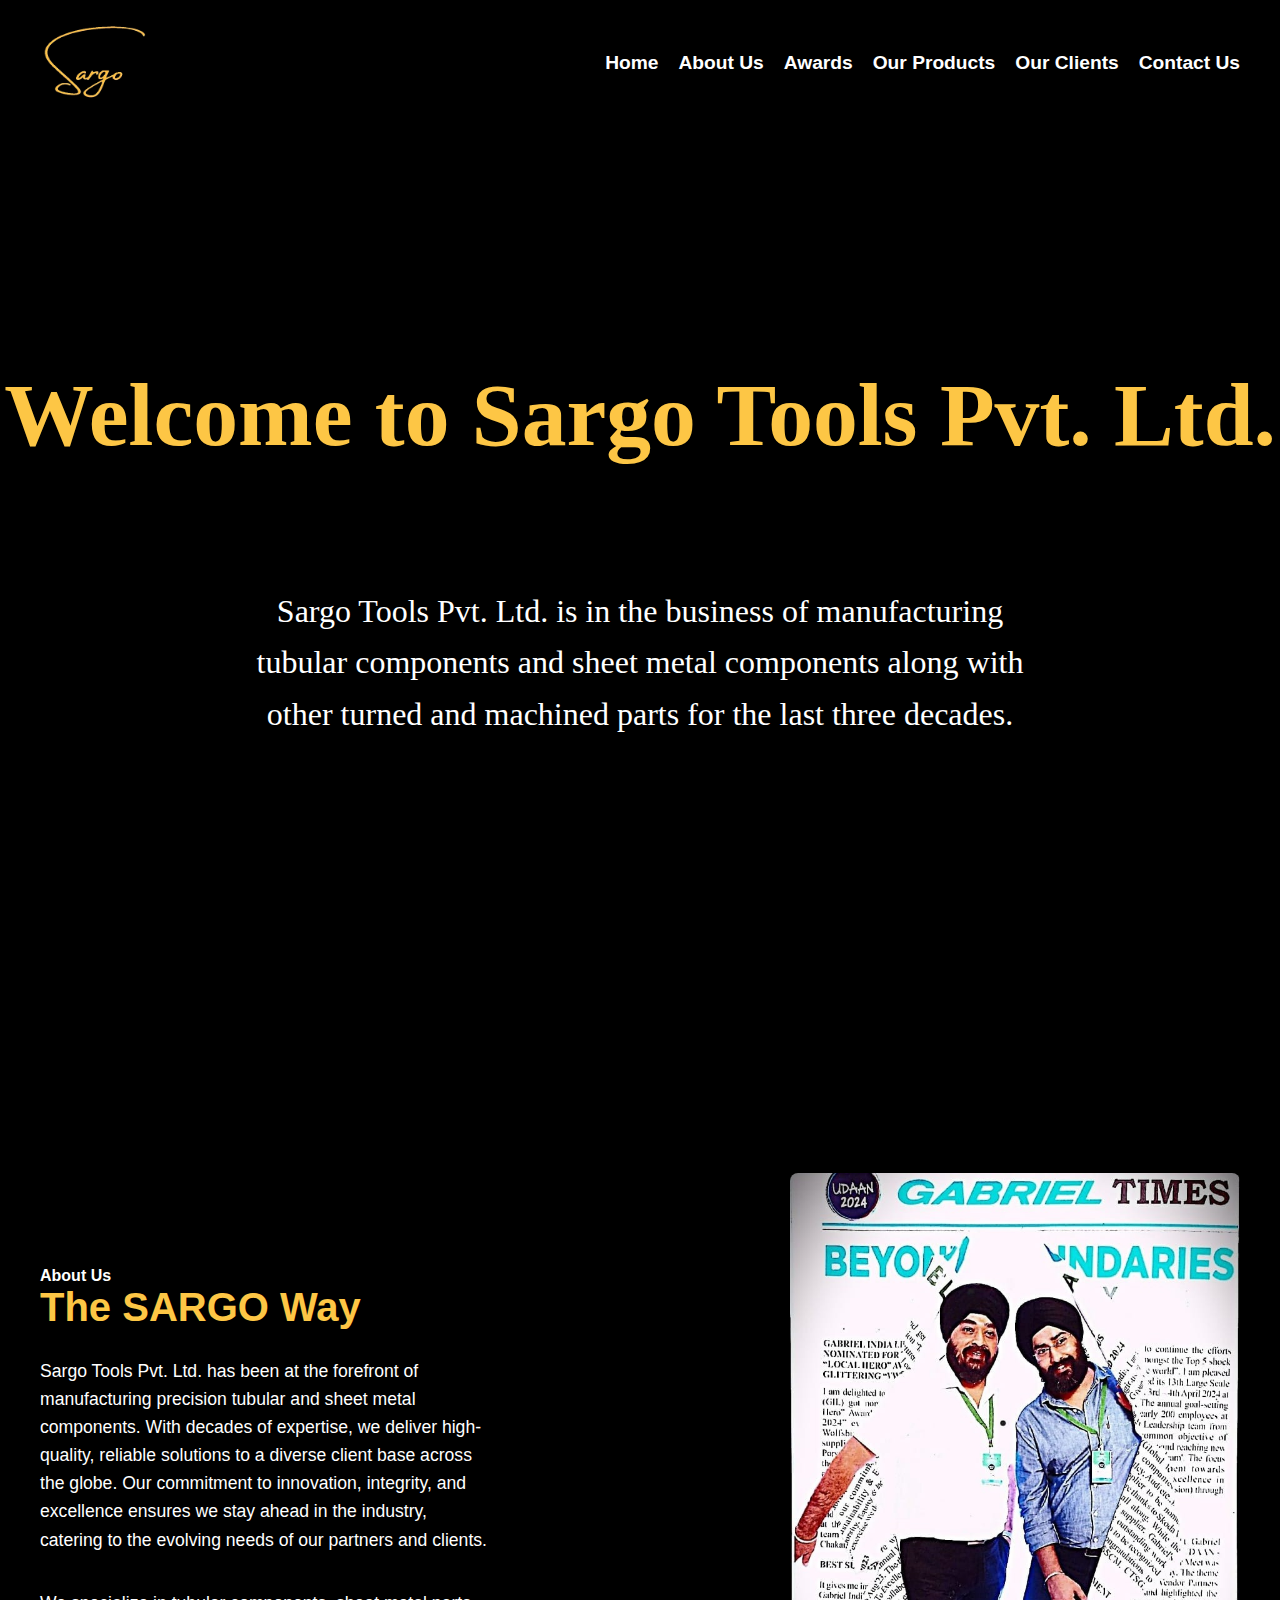
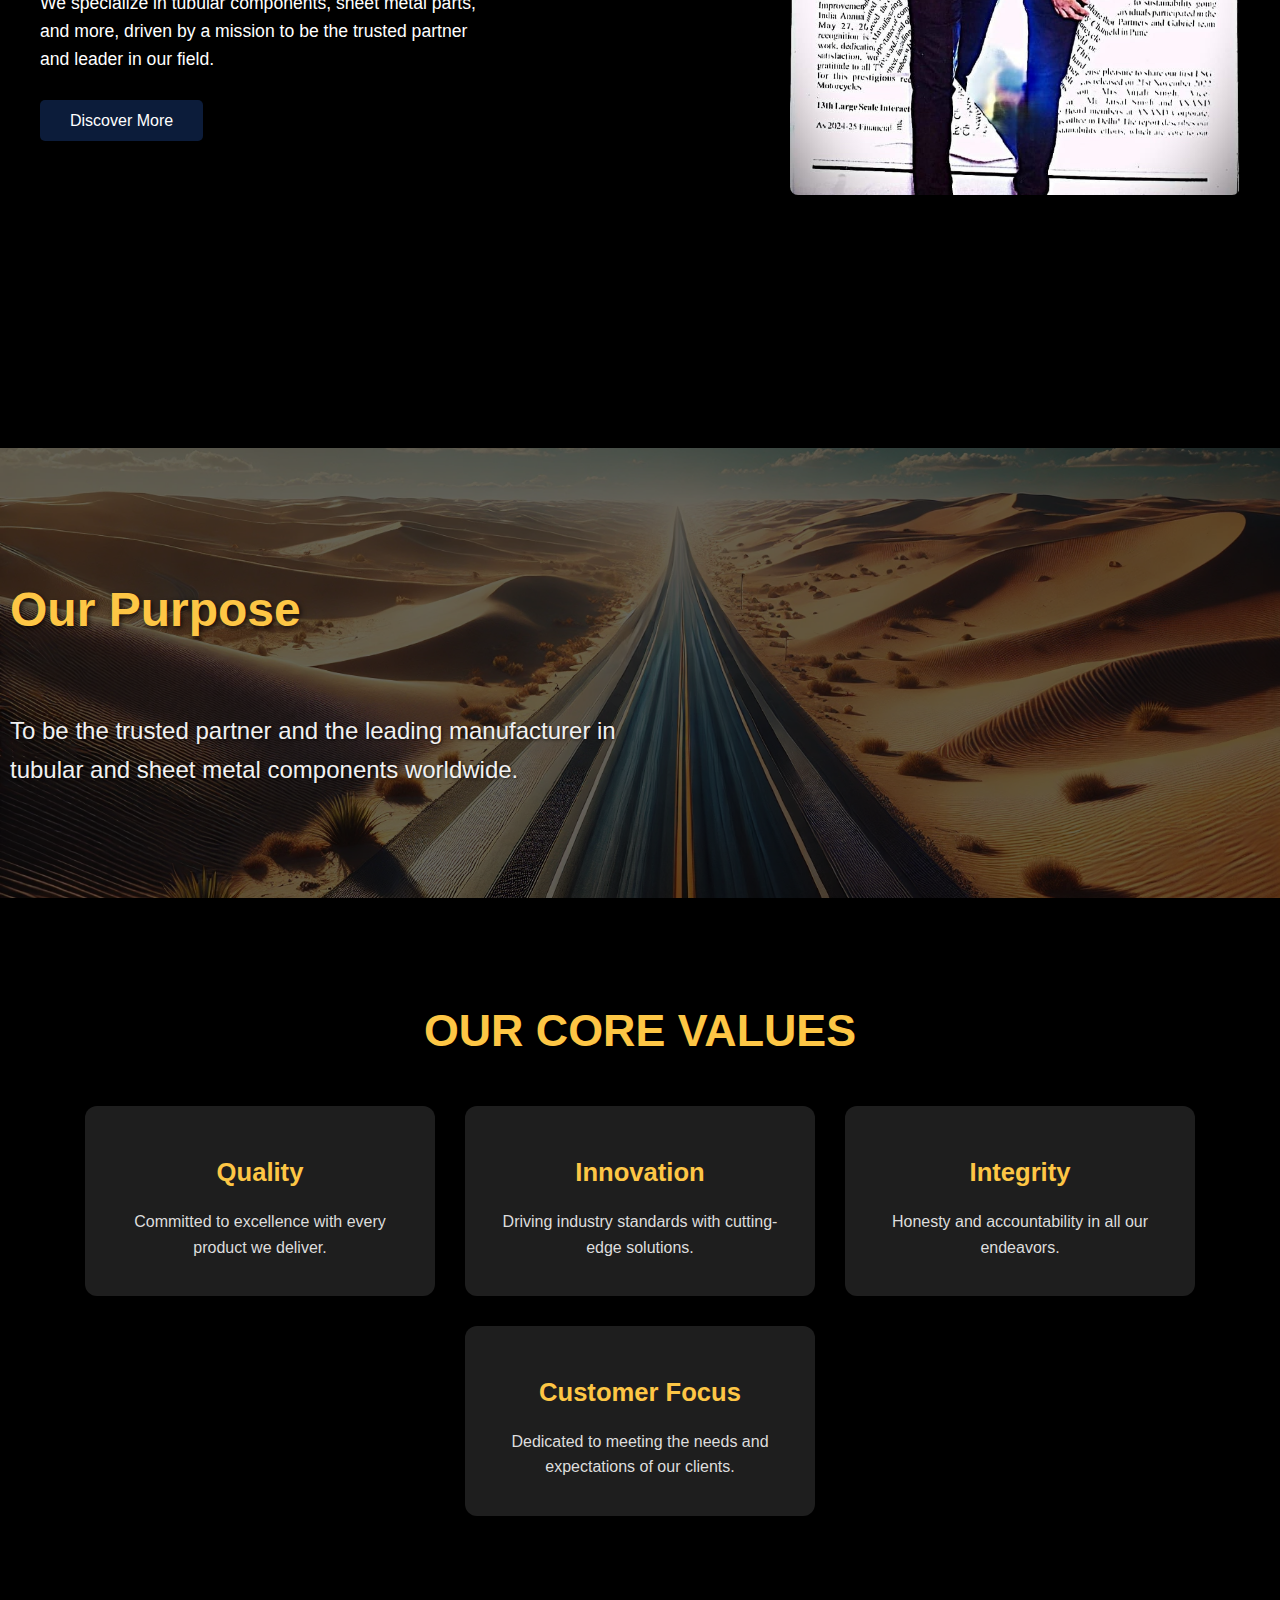
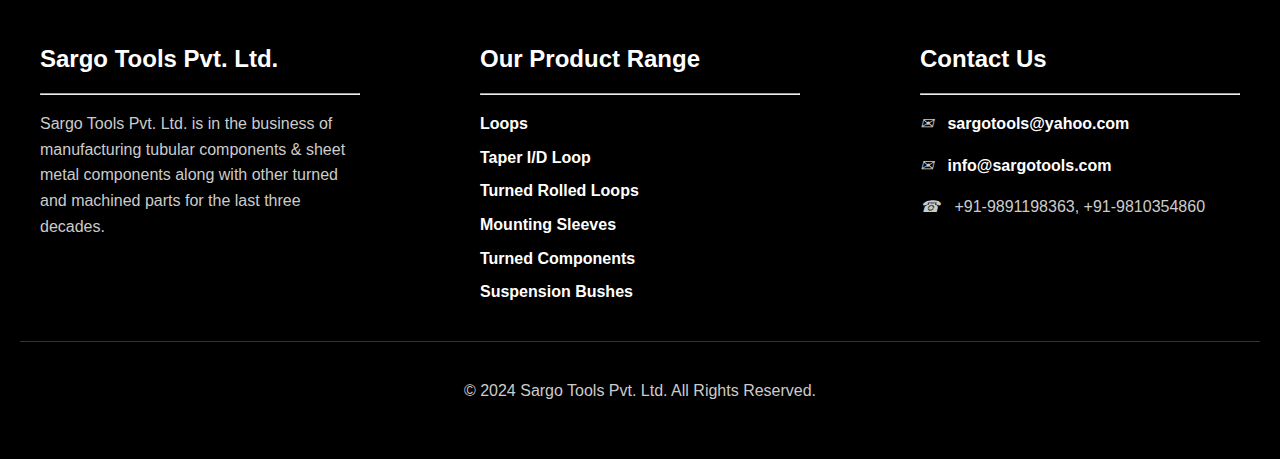
<file: index.html>
<!DOCTYPE html>
<html lang="en">
<head>
    <meta charset="UTF-8">
    <meta name="viewport" content="width=device-width, initial-scale=1.0">
    <title>Welcome to Sargo Tools Pvt. Ltd.</title>
    <link rel="stylesheet" href="index.css">
    <!-- <link href="https://fonts.googleapis.com/css2?family=Pacifico&display=swap" rel="stylesheet"> -->
</head>
<body>
    <header>
        <div class="logo-container">
            <a href="index.html">
                <img src="logo.png" alt="Sargo Tools Logo" class="logo">
            </a>
        </div>
        <div class="hamburger" id="hamburger">
            <div class="bar"></div>
            <div class="bar"></div>
            <div class="bar"></div>
        </div>
        <nav>
            <ul class="nav-list" id="nav-list">
                <li><a href="index.html">Home</a></li>
                <li><a href="about.html">About Us</a></li>
                <li><a href="awards.html">Awards</a></li>
                <li><a href="products.html">Our Products</a></li>
                <li><a href="clients.html">Our Clients</a></li>
                <li><a href="contact.html">Contact Us</a></li>
            </ul>
        </nav>
    </header>
    
    <main>
        <!-- Hero Section -->
        <section class="hero-section">
            <div class="hero-text">
                <h1 class="animated-text">Welcome to Sargo Tools Pvt. Ltd.</h1>
                <p class="animated-paragraph">
                    Sargo Tools Pvt. Ltd. is in the business of manufacturing <br> tubular components
                    and sheet metal components along with <br> other turned and machined parts for
                      the last three decades.
                </p>
            </div>
        </section>
      
        <!-- About Us Section -->
        <section class="about-us-section">
            <div class="about-container">
                <div class="about-content">
                    <h4>About Us</h4>
                    <h1>The SARGO Way</h1>
                    <p>Sargo Tools Pvt. Ltd. has been at the forefront of manufacturing precision tubular and sheet metal components. With decades of expertise, we deliver high-quality, reliable solutions to a diverse client base across the globe. Our commitment to innovation, integrity, and excellence ensures we stay ahead in the industry, catering to the evolving needs of our partners and clients.</p>
                    <p>We specialize in tubular components, sheet metal parts, and more, driven by a mission to be the trusted partner and leader in our field.</p>
                    <a href="about.html" class="btn-secondary">Discover More</a>
                </div>
                <div class="about-image">
                    <img src="index_about.jpg" alt="About Us Image">
                </div>
            </div>
        </section>

        <!-- Purpose Section -->
        <section class="purpose-section">
            <div class="overlay">
                <h2>Our Purpose</h2>
                <p>To be the trusted partner and the leading manufacturer in <br> tubular and sheet metal components worldwide.</p>
            </div>
        </section>
        
        <!-- Core Values Section -->
        <section class="values-section">
            <h2>Our Core Values</h2>
            <div class="values-grid">
                <div class="value-card">
                    <h3>Quality</h3>
                    <p>Committed to excellence with every product we deliver.</p>
                </div>
                <div class="value-card">
                    <h3>Innovation</h3>
                    <p>Driving industry standards with cutting-edge solutions.</p>
                </div>
                <div class="value-card">
                    <h3>Integrity</h3>
                    <p>Honesty and accountability in all our endeavors.</p>
                </div>
                <div class="value-card">
                    <h3>Customer Focus</h3>
                    <p>Dedicated to meeting the needs and expectations of our clients.</p>
                </div>
            </div>
        </section>
    </main>
    <footer>
        <div class="footer-container">
            <div class="footer-section">
                <h3>Sargo Tools Pvt. Ltd.</h3>
                <hr class="footer-underline">
                <p>Sargo Tools Pvt. Ltd. is in the business of manufacturing tubular components & sheet metal components along with other turned and machined parts for the last three decades.</p>
            </div>
            <div class="footer-section">
                <h3>Our Product Range</h3>
                <hr class="footer-underline">
                <ul>
                    <li><a href="products.html#loops">Loops</a></li>
                    <li><a href="products.html#taper-id-loop">Taper I/D Loop</a></li>
                    <li><a href="products.html#turned-rolled-loops">Turned Rolled Loops</a></li>
                    <li><a href="products.html#mounting-sleeves">Mounting Sleeves</a></li>
                    <li><a href="products.html#turned-components">Turned Components</a></li>
                    <li><a href="products.html#suspension-bushes">Suspension Bushes</a></li>
                </ul>
            </div>
            <div class="footer-section">
                <h3>Contact Us</h3>
                <hr class="footer-underline">
                <!-- <p>
                    <i class="icon-address"></i>
                    <a href="contact.html#unit1-map">Sargo Tools Pvt. Ltd. - Unit 1</a><br>
                    12/2, Mathura Road, Faridabad, Haryana - 121003
                </p>
                <p>
                    <i class="icon-address"></i>
                    <a href="contact.html#unit2-map">Sargo Tools Pvt. Ltd. - Unit 2</a><br>
                    Vill. JATOLA, TATARPUR Ind. Area, Palwal, Haryana - 121102
                </p>
                <p>
                    <i class="icon-address"></i>
                    <a href="contact.html#unit3-map">Sargo Tools Pvt. Ltd. - Unit 3</a><br>
                    Plot no. 884, IMT Main Rd, Sector 69, Faridabad, Haryana - 121004
                </p> -->
                <p>
                    <i class="icon-email"></i>
                    <a href="mailto:sargotools@yahoo.com">sargotools@yahoo.com</a>
                </p>
                <p>
                    <i class="icon-email"></i>
                    <a href="mailto:info@sargotools.com">info@sargotools.com</a>
                </p>
                <p>
                    <i class="icon-phone"></i>
                    +91-9891198363, +91-9810354860
                </p>
            </div>
        </div>
        <div class="footer-bottom">
            <p>&copy; 2024 Sargo Tools Pvt. Ltd. All Rights Reserved.</p>
        </div>
    </footer>
    <script src="index.js"></script>
</body>
</html>
</file>
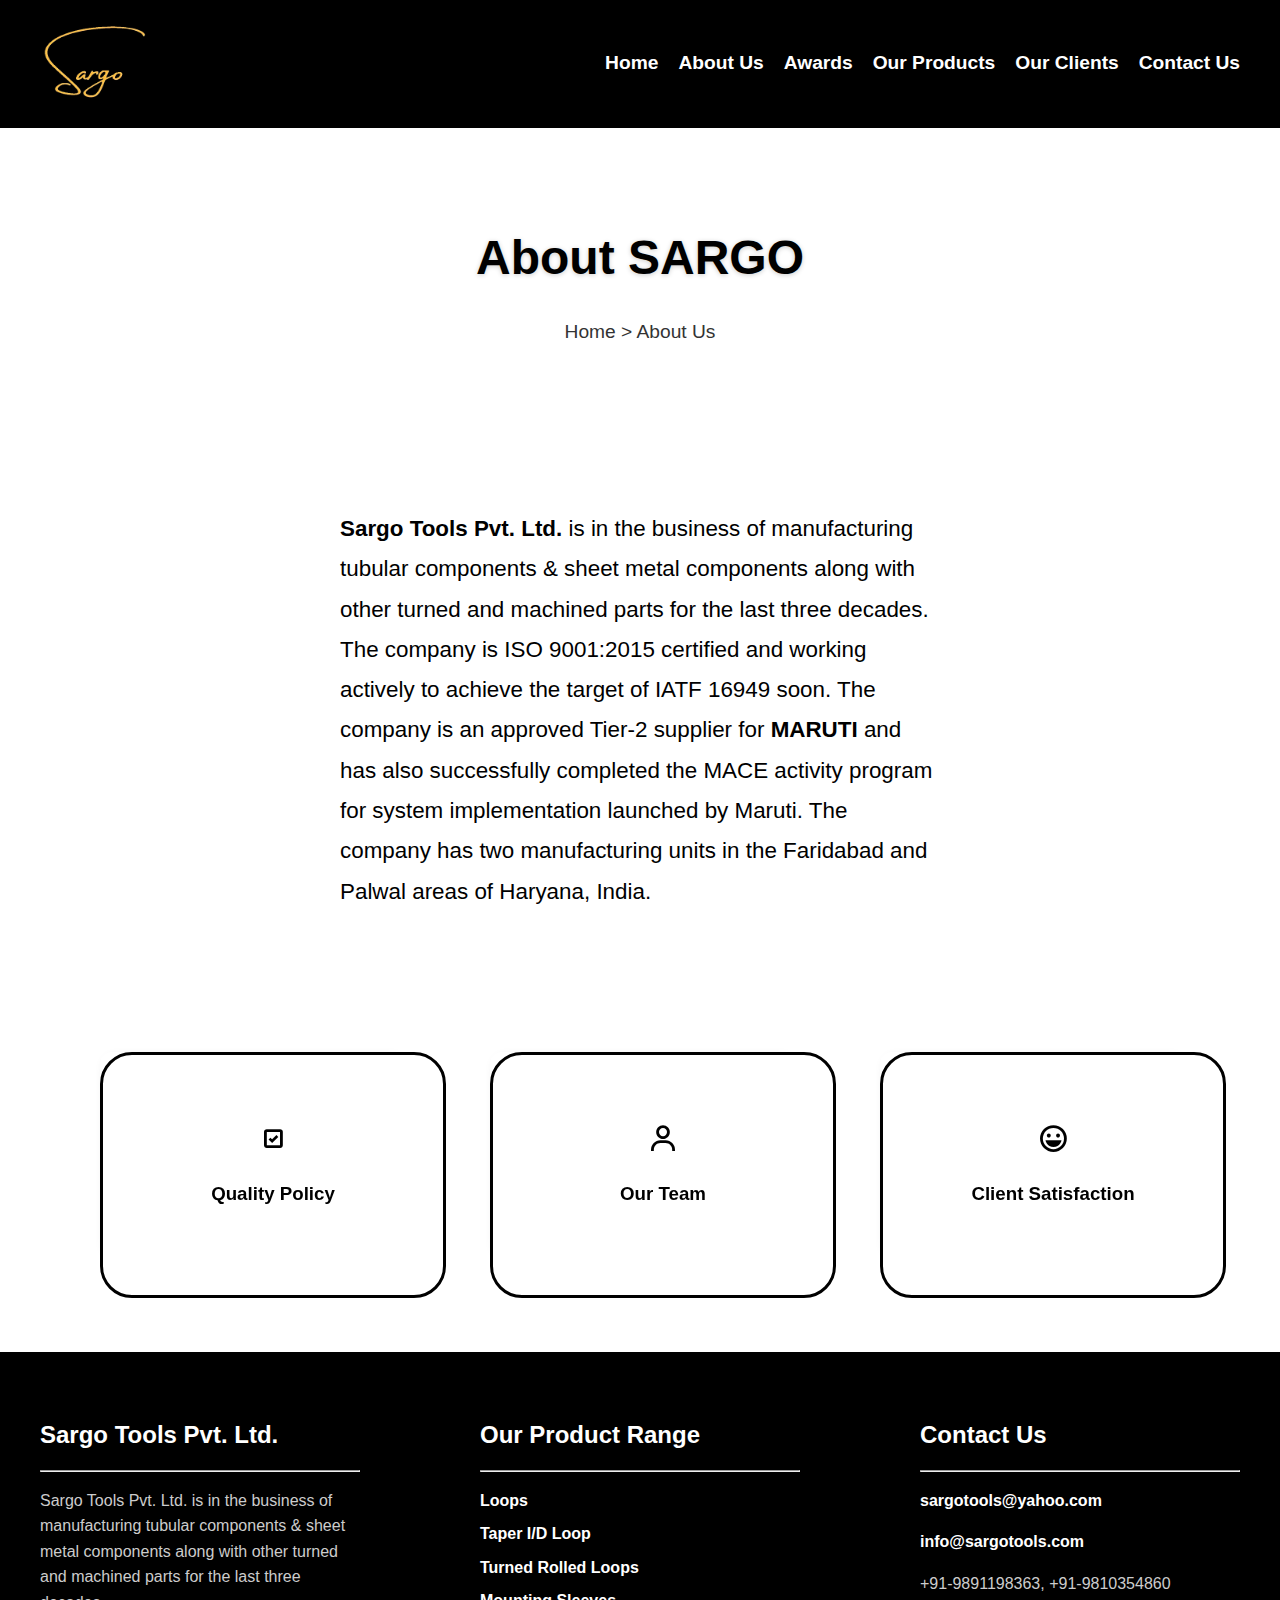
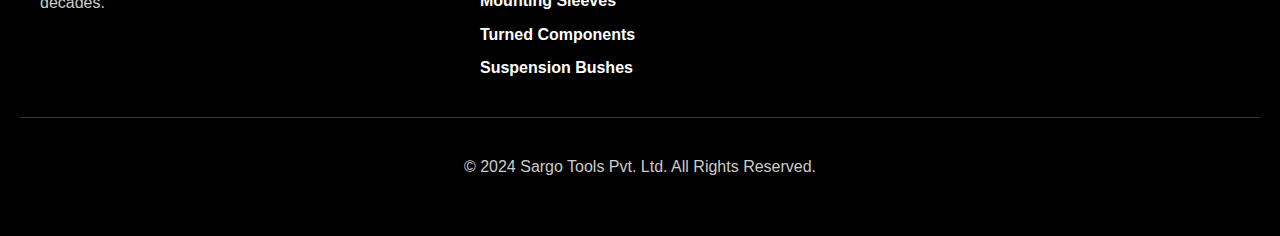
<file: about.html>
<!DOCTYPE html>
<html lang="en">
<head>
    <meta charset="UTF-8">
    <meta name="viewport" content="width=device-width, initial-scale=1.0">
    <title>About Sargo</title>
    <link rel="stylesheet" href="about.css"> <!-- Specific styles for About Us page -->
    <link href='https://unpkg.com/boxicons@2.1.4/css/boxicons.min.css' rel='stylesheet'> <!-- Boxicons for icons -->
</head>
<body>
    <header>
        <div class="logo-container">
            <a href="index.html">
                <img src="logo.png" alt="Sargo Tools Logo" class="logo">
            </a>
        </div>
        <div class="hamburger" id="hamburger">
            <div class="bar"></div>
            <div class="bar"></div>
            <div class="bar"></div>
        </div>
        <nav>
            <ul class="nav-list" id="nav-list">
                <li><a href="index.html">Home</a></li>
                <li><a href="about.html">About Us</a></li>
                <li><a href="awards.html">Awards</a></li>
                <li><a href="products.html">Our Products</a></li>
                <li><a href="clients.html">Our Clients</a></li>
                <li><a href="contact.html">Contact Us</a></li>
            </ul>
        </nav>
    </header>
    <main>
        <!-- About Header Section -->
        <section class="about-header">
            <h1>About SARGO</h1>
            <p>Home > About Us</p>
        </section>

        <!-- About Content Section -->
        <section class="about-content">
            <div class="about-description">
                <p><strong>Sargo Tools Pvt. Ltd.</strong> is in the business of manufacturing tubular components & sheet metal components along with other turned and machined parts for the last three decades. The company is ISO 9001:2015 certified and working actively to achieve the target of IATF 16949 soon. The company is an approved Tier-2 supplier for <strong>MARUTI</strong> and has also successfully completed the MACE activity program for system implementation launched by Maruti. The company has two manufacturing units in the Faridabad and Palwal areas of Haryana, India.</p>
            </div>
        </section>

        <!-- About Features Section with Card Flip Effect -->
        <section class="about-features">
            <div class="feature-box">
                <div class="card">
                    <div class="card-front">
                        <div class="feature-icon">
                            <i class='bx bx-checkbox-checked' style='color:#000000; font-size:2em'></i>
                        </div>
                        <h3>Quality Policy</h3>
                    </div>
                    <div class="card-back">
                        <p>Company is committed to providing its customers with products with zero defects.</p>
                    </div>
                </div>
            </div>
            <div class="feature-box">
                <div class="card">
                    <div class="card-front">
                        <div class="feature-icon">
                            <i class='bx bx-user' style='color:#000000; font-size:2em'></i>
                        </div>
                        <h3>Our Team</h3>
                    </div>
                    <div class="card-back">
                        <p>Our team is an inseparable part of our organization that has enabled us to reach the pinnacle of success in this industry.</p>
                    </div>
                </div>
            </div>
            <div class="feature-box">
                <div class="card">
                    <div class="card-front">
                        <div class="feature-icon">
                            <i class='bx bx-happy-alt' style='color:#000000; font-size:2em'></i>
                        </div>
                        <h3>Client Satisfaction</h3>
                    </div>
                    <div class="card-back">
                        <p>We adopt a client-centric approach in all our business ventures, with ethical business practices and top-quality products.</p>
                    </div>
                </div>
            </div>
        </section>
    </main>
    <footer>
        <div class="footer-container">
            <div class="footer-section">
                <h3>Sargo Tools Pvt. Ltd.</h3>
                <hr class="footer-underline">
                <p>Sargo Tools Pvt. Ltd. is in the business of manufacturing tubular components & sheet metal components along with other turned and machined parts for the last three decades.</p>
            </div>
            <div class="footer-section">
                <h3>Our Product Range</h3>
                <hr class="footer-underline">
                <ul>
                    <li><a href="products.html#loops">Loops</a></li>
                    <li><a href="products.html#taper-id-loop">Taper I/D Loop</a></li>
                    <li><a href="products.html#turned-rolled-loops">Turned Rolled Loops</a></li>
                    <li><a href="products.html#mounting-sleeves">Mounting Sleeves</a></li>
                    <li><a href="products.html#turned-components">Turned Components</a></li>
                    <li><a href="products.html#suspension-bushes">Suspension Bushes</a></li>
                </ul>
            </div>
            <div class="footer-section">
                <h3>Contact Us</h3>
                <hr class="footer-underline">
                <p>
                    <i class="icon-email"></i>
                    <a href="mailto:sargotools@yahoo.com">sargotools@yahoo.com</a>
                </p>
                <p>
                    <i class="icon-email"></i>
                    <a href="mailto:info@sargotools.com">info@sargotools.com</a>
                </p>
                <p>
                    <i class="icon-phone"></i>
                    +91-9891198363, +91-9810354860
                </p>
            </div>
        </div>
        <div class="footer-bottom">
            <p>&copy; 2024 Sargo Tools Pvt. Ltd. All Rights Reserved.</p>
        </div>
    </footer>

    <script>
        // Hamburger menu toggle
        const hamburger = document.getElementById('hamburger');
        const navList = document.getElementById('nav-list');

        hamburger.addEventListener('click', () => {
            navList.classList.toggle('show');
        });
    </script>
</body>
</html>
</file>
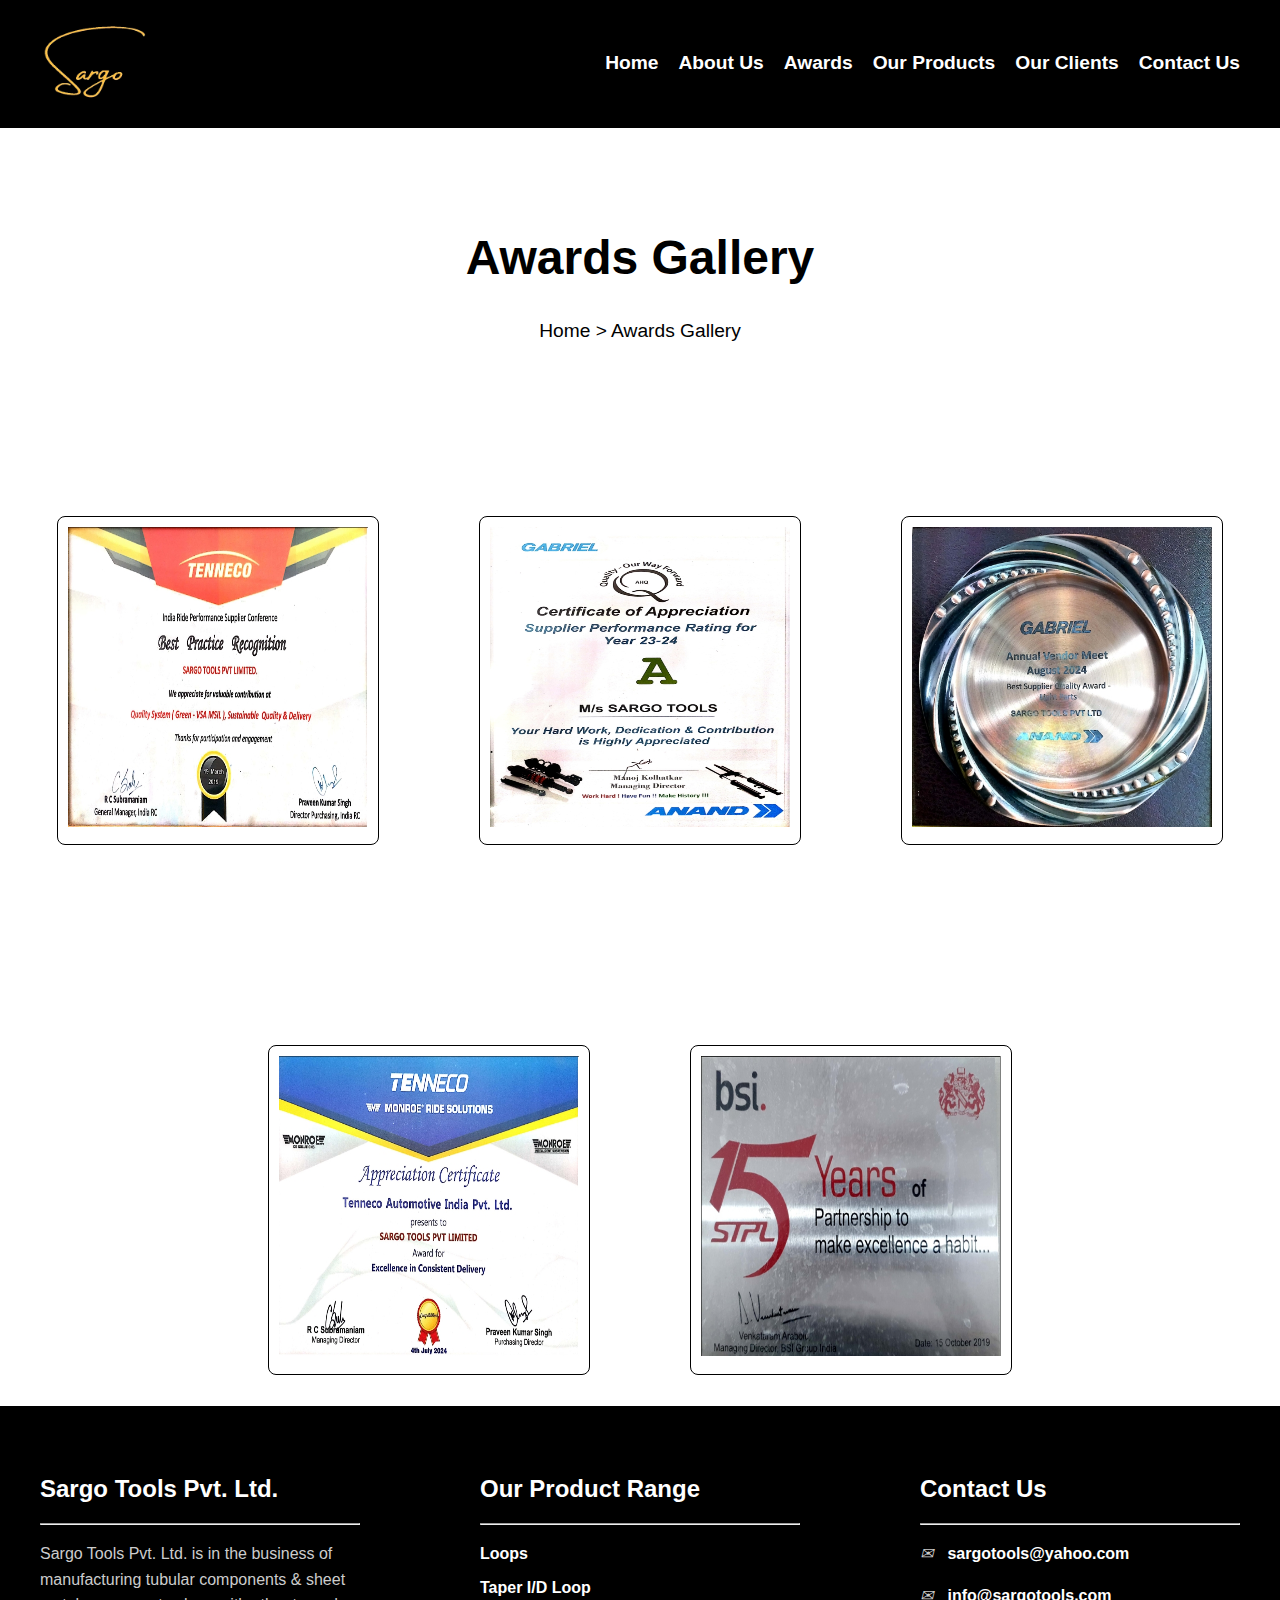
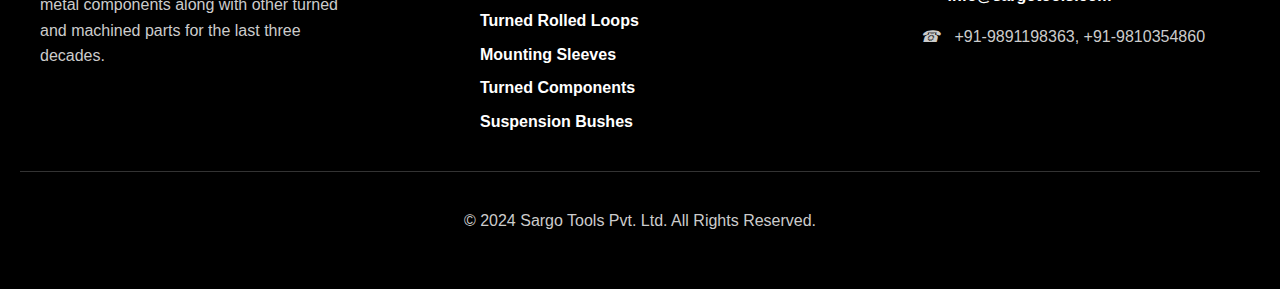
<file: awards.html>
<!DOCTYPE html>
<html lang="en">
<head>
    <meta charset="UTF-8">
    <meta name="viewport" content="width=device-width, initial-scale=1.0">
    <title>Awards Gallery - Sargo Tools Pvt. Ltd.</title>
    <!-- <link rel="stylesheet" href="css/styles.css"> -->
    <link rel="stylesheet" href="awards.css">

</head>
<body>
    <!-- Header -->
    <header class="scroll-animate">
        <div class="logo-container">
            <a href="index.html">
                <img src="logo.png" alt="Sargo Tools Logo" class="logo">
            </a>
        </div>
        <div class="hamburger" id="hamburger">
            <div class="bar"></div>
            <div class="bar"></div>
            <div class="bar"></div>
        </div>
        <nav>
            <ul class="nav-list" id="nav-list">
                <li><a href="index.html">Home</a></li>
                <li><a href="about.html">About Us</a></li>
                <li><a href="awards.html">Awards</a></li>
                <li><a href="products.html">Our Products</a></li>
                <li><a href="clients.html">Our Clients</a></li>
                <li><a href="contact.html">Contact Us</a></li>
            </ul>
        </nav>
        </header>

    <!-- Hero Section -->
    <section class="hero-section scroll-animate">
        <h1>Awards Gallery</h1>
        <p>Home > Awards Gallery</p>
    </section>

    <!-- Gallery Section -->
    <section class="gallery-section scroll-animate">
        <div class="gallery-grid">
            <!-- Each award item -->
            <div class="gallery-item">
                <img src="award1.jpeg" alt="Award 1" onclick="showPopup(this)">
            </div>
            <div class="gallery-item">
                <img src="awards2.jpeg" alt="Award 2" onclick="showPopup(this)">
            </div>
            <div class="gallery-item">
                <img src="award4.jpeg" alt="Award 4" onclick="showPopup(this)">
            </div>
            <div class="gallery-item">
                <img src="award3.jpeg" alt="Award 3" onclick="showPopup(this)">
            </div>
            
            <div class="gallery-item">
                <img src="awards5.jpeg" alt="Award 5" onclick="showPopup(this)">
            </div>
        </div>
    </section>

    <!-- Popup Section -->
    <div id="imagePopup" class="popup">
        <span class="close-btn" onclick="closePopup()">&times;</span>
        <img class="popup-content" id="popupImage">
        <div id="caption"></div>
    </div>

    <!-- Footer -->
    <footer>
        <div class="footer-container">
            <div class="footer-section">
                <h3>Sargo Tools Pvt. Ltd.</h3>
                <hr class="footer-underline">
                <p>Sargo Tools Pvt. Ltd. is in the business of manufacturing tubular components & sheet metal components along with other turned and machined parts for the last three decades.</p>
            </div>
            <div class="footer-section">
                <h3>Our Product Range</h3>
                <hr class="footer-underline">
                <ul>
                    <li><a href="products.html#loops">Loops</a></li>
                    <li><a href="products.html#taper-id-loop">Taper I/D Loop</a></li>
                    <li><a href="products.html#turned-rolled-loops">Turned Rolled Loops</a></li>
                    <li><a href="products.html#mounting-sleeves">Mounting Sleeves</a></li>
                    <li><a href="products.html#turned-components">Turned Components</a></li>
                    <li><a href="products.html#suspension-bushes">Suspension Bushes</a></li>
                </ul>
            </div>
            <div class="footer-section">
                <h3>Contact Us</h3>
                <hr class="footer-underline">
                <!-- <p>
                    <i class="icon-address"></i>
                    <a href="contact.html#unit1-map">Sargo Tools Pvt. Ltd. - Unit 1</a><br>
                    12/2, Mathura Road, Faridabad, Haryana - 121003
                </p>
                <p>
                    <i class="icon-address"></i>
                    <a href="contact.html#unit2-map">Sargo Tools Pvt. Ltd. - Unit 2</a><br>
                    Vill. JATOLA, TATARPUR Ind. Area, Palwal, Haryana - 121102
                </p>
                <p>
                    <i class="icon-address"></i>
                    <a href="contact.html#unit3-map">Sargo Tools Pvt. Ltd. - Unit 3</a><br>
                    Plot no. 884, IMT Main Rd, Sector 69, Faridabad, Haryana - 121004
                </p> -->
                <p>
                    <i class="icon-email"></i>
                    <a href="mailto:sargotools@yahoo.com">sargotools@yahoo.com</a>
                </p>
                <p>
                    <i class="icon-email"></i>
                    <a href="mailto:info@sargotools.com">info@sargotools.com</a>
                </p>
                <p>
                    <i class="icon-phone"></i>
                    +91-9891198363, +91-9810354860
                </p>
            </div>
        </div>
        <div class="footer-bottom">
            <p>&copy; 2024 Sargo Tools Pvt. Ltd. All Rights Reserved.</p>
        </div>
    </footer>

    <script>
        // Popup functionality
        function showPopup(img) {
            const popup = document.getElementById('imagePopup');
            const popupImage = document.getElementById('popupImage');
            const caption = document.getElementById('caption');
            
            popup.style.display = "block";
            popupImage.src = img.src;
            caption.innerHTML = img.alt;
        }

        function closePopup() {
            const popup = document.getElementById('imagePopup');
            popup.style.display = "none";
        }

        // Scroll-triggered animations
        document.addEventListener('DOMContentLoaded', () => {
            const scrollElements = document.querySelectorAll('.scroll-animate');

            const elementInView = (el, offset = 1) => {
                const elementTop = el.getBoundingClientRect().top;
                return (
                    elementTop <=
                    (window.innerHeight || document.documentElement.clientHeight) / offset
                );
            };

            const displayScrollElement = (element) => {
                element.classList.add('active');
            };

            const handleScrollAnimation = () => {
                scrollElements.forEach((el) => {
                    if (elementInView(el, 1.25)) {
                        displayScrollElement(el);
                    }
                });
            };

            window.addEventListener('scroll', () => {
                handleScrollAnimation();
            });
            handleScrollAnimation(); // Trigger once on load
        });
       // Hamburger menu toggle
        const hamburger = document.getElementById('hamburger');
        const navList = document.getElementById('nav-list');

        hamburger.addEventListener('click', () => {
            navList.classList.toggle('show');
        });
    </script>
    </script>
</body>
</html>
</file>
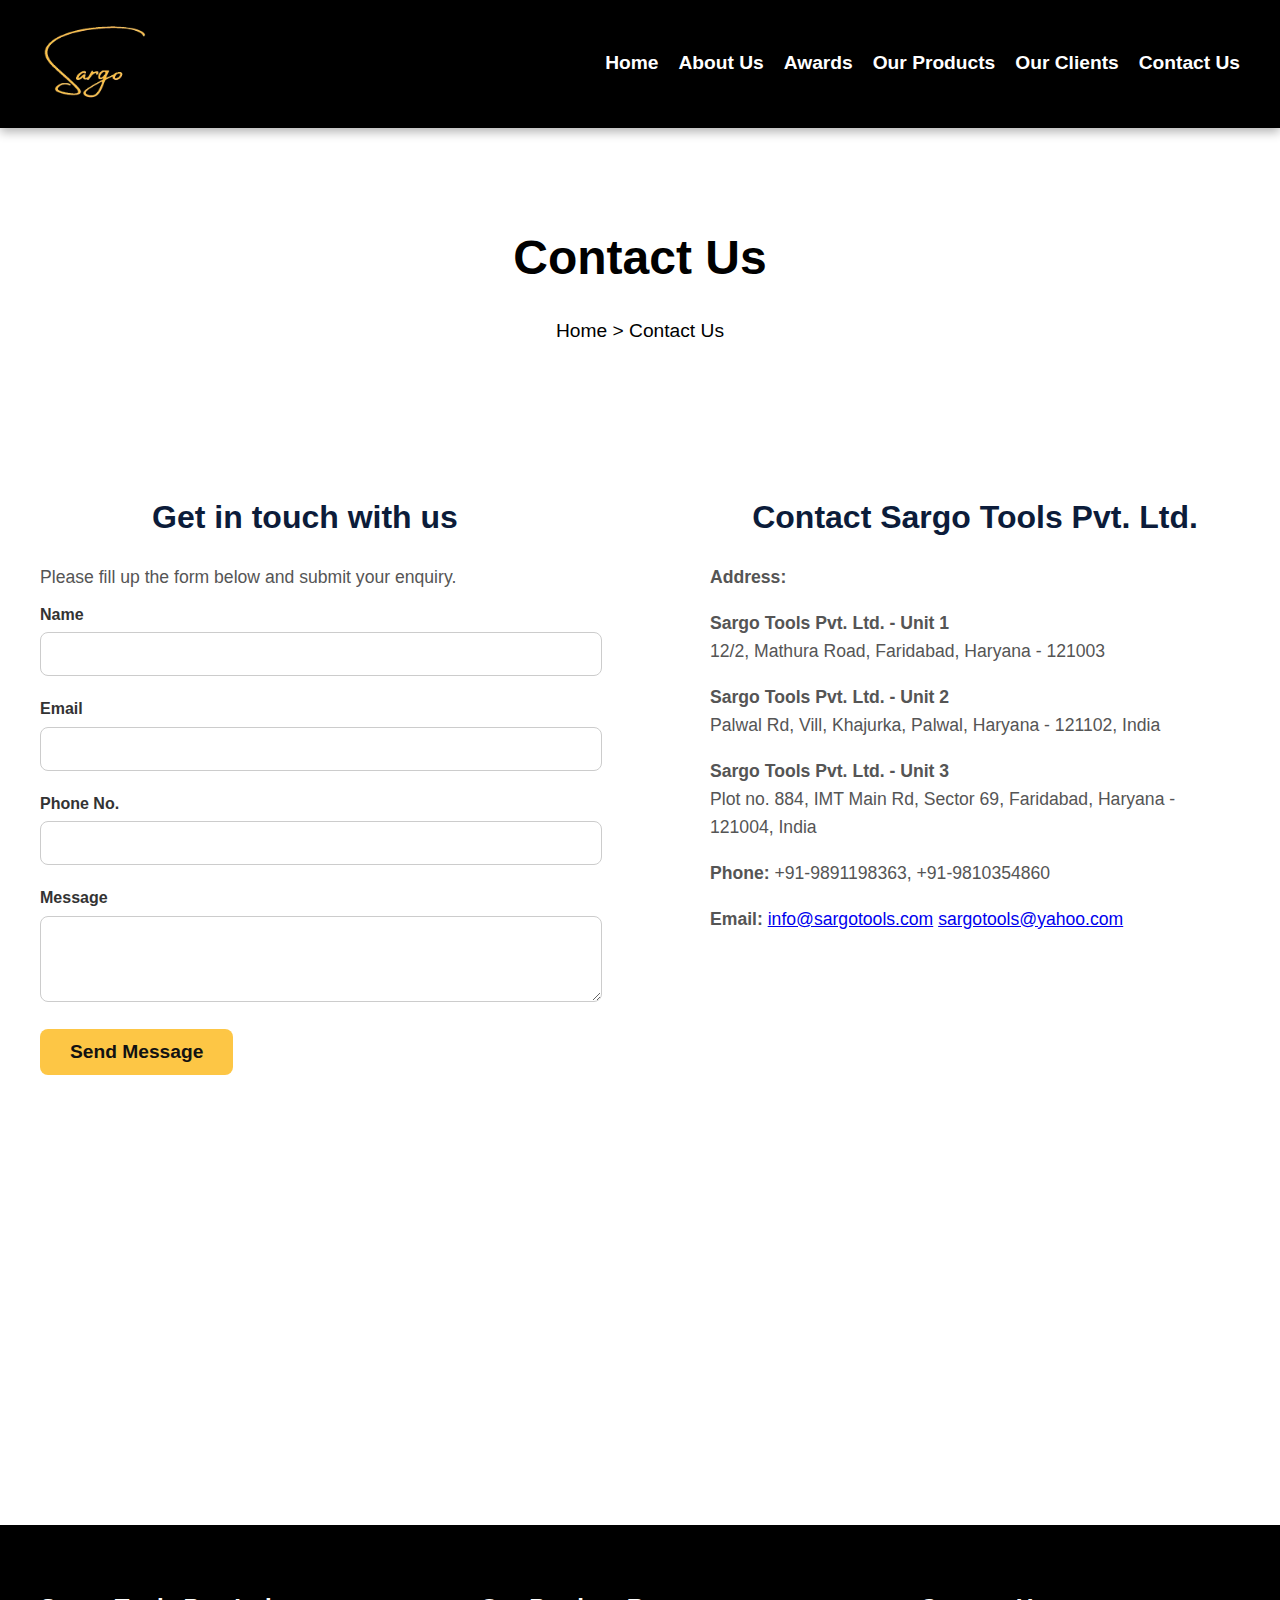
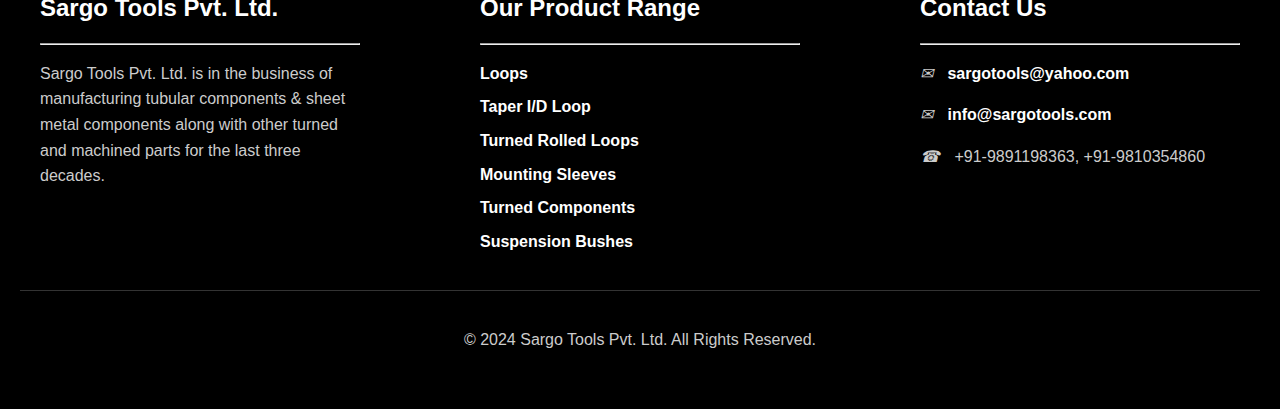
<file: contact.html>
<!DOCTYPE html>
<html lang="en">
<head>
    <meta charset="UTF-8">
    <meta name="viewport" content="width=device-width, initial-scale=1.0">
    <title>Contact Us - Sargo Tools</title>
<!--     <link rel="stylesheet" href="css/styles.css"> <!-- Base styles --> 
    <link rel="stylesheet" href="contact.css"> <!-- Specific styles for Contact Us page -->
</head>
<body>
    <header>
        <div class="logo-container">
            <a href="index.html">
                <img src="logo.png" alt="Sargo Tools Logo" class="logo">
            </a>
        </div>
        <nav>
            <ul class="nav-list">
                <li><a href="index.html">Home</a></li>
                <li><a href="about.html">About Us</a></li>
                <li><a href="awards.html">Awards</a></li>
                <li><a href="products.html">Our Products</a></li>
                <li><a href="clients.html">Our Clients</a></li>
                <li><a href="contact.html">Contact Us</a></li>
            </ul>
        </nav>
    </header>
    <main>
        <!-- Contact Header Section -->
        <section class="contact-header scroll-animate">
            <h1>Contact Us</h1>
            <p>Home > Contact Us</p>
        </section>

        <!-- Contact Form and Details Section -->
        <section class="contact-section">
            <div class="contact-container scroll-animate">
                <!-- Contact Form -->
                <div class="contact-form-container">
                    <h2>Get in touch with us</h2>
                    <p>Please fill up the form below and submit your enquiry.</p>
                    <form class="contact-form" action="https://formspree.io/f/xvgovkqd" method="POST">
                        <div class="form-group">
                            <label for="name">Name</label>
                            <input type="text" id="name" name="name" required>
                        </div>
                        <div class="form-group">
                            <label for="email">Email</label>
                            <input type="email" id="email" name="email" required>
                        </div>
                        <div class="form-group">
                            <label for="phone">Phone No.</label>
                            <input type="text" id="phone" name="phone">
                        </div>
                        <div class="form-group">
                            <label for="message">Message</label>
                            <textarea id="message" name="message" rows="4" required></textarea>
                        </div>
                        <button type="submit" class="btn-primary">Send Message</button>
                    </form>
                </div>

                <!-- Contact Details -->
                <div class="contact-details-container">
                    <h2>Contact Sargo Tools Pvt. Ltd.</h2>
                    <p><strong>Address:</strong></p>
                    <p><strong>Sargo Tools Pvt. Ltd. - Unit 1</strong><br>12/2, Mathura Road, Faridabad, Haryana - 121003</p>
                    <p><strong>Sargo Tools Pvt. Ltd. - Unit 2</strong><br>Palwal Rd, Vill, Khajurka, Palwal, Haryana - 121102, India</p>
                    <p><strong>Sargo Tools Pvt. Ltd. - Unit 3</strong><br>Plot no. 884, IMT Main Rd, Sector 69, Faridabad, Haryana - 121004, India</p>
                    <p><strong>Phone:</strong> +91-9891198363, +91-9810354860</p>
                    <p><strong>Email:</strong> <a href="mailto:info@sargotools.com">info@sargotools.com</a>         <a href="mailto:sargotools@yahoo.com">sargotools@yahoo.com</a></p>
                </div>
            </div>

            <!-- Embedded Maps -->
            <div class="map-container scroll-animate">
                <!-- Unit 1 -->
                <div class="map-box">
                    <iframe src="https://maps.google.com/maps?q=12/2,%20Mathura%20Road,%20Faridabad,%20Haryana%20-%20121003&t=&z=13&ie=UTF8&iwloc=&output=embed" frameborder="0" allowfullscreen></iframe>
                    <div class="map-hover-text">Unit 1</div>
                </div>
            
                <!-- Unit 2 -->
                <div class="map-box">
                    <iframe src="https://maps.google.com/maps?q=28.237694772522143,77.31046915436188&t=&z=13&ie=UTF8&iwloc=&output=embed" frameborder="0" allowfullscreen></iframe>
                    <div class="map-hover-text">Unit 2</div>
                </div>
            
                <!-- Unit 3 -->
                <div class="map-box">
                    <iframe src="https://maps.google.com/maps?q=Plot%20no.%20884,%20IMT%20Main%20Rd,%20Sector%2069,%20Faridabad,%20Haryana%20-%20121004,%20India&t=&z=13&ie=UTF8&iwloc=&output=embed" frameborder="0" allowfullscreen></iframe>
                    <div class="map-hover-text">Unit 3</div>
                </div>
            </div>
        </section>
    </main>
    <footer>
        <div class="footer-container">
            <div class="footer-section">
                <h3>Sargo Tools Pvt. Ltd.</h3>
                <hr class="footer-underline">
                <p>Sargo Tools Pvt. Ltd. is in the business of manufacturing tubular components & sheet metal components along with other turned and machined parts for the last three decades.</p>
            </div>
            <div class="footer-section">
                <h3>Our Product Range</h3>
                <hr class="footer-underline">
                <ul>
                    <li><a href="products.html#loops">Loops</a></li>
                    <li><a href="products.html#taper-id-loop">Taper I/D Loop</a></li>
                    <li><a href="products.html#turned-rolled-loops">Turned Rolled Loops</a></li>
                    <li><a href="products.html#mounting-sleeves">Mounting Sleeves</a></li>
                    <li><a href="products.html#turned-components">Turned Components</a></li>
                    <li><a href="products.html#suspension-bushes">Suspension Bushes</a></li>
                </ul>
            </div>
            <div class="footer-section">
                <h3>Contact Us</h3>
                <hr class="footer-underline">
                <!-- <p>
                    <i class="icon-address"></i>
                    <a href="contact.html#unit1-map">Sargo Tools Pvt. Ltd. - Unit 1</a><br>
                    12/2, Mathura Road, Faridabad, Haryana - 121003
                </p>
                <p>
                    <i class="icon-address"></i>
                    <a href="contact.html#unit2-map">Sargo Tools Pvt. Ltd. - Unit 2</a><br>
                    Vill. JATOLA, TATARPUR Ind. Area, Palwal, Haryana - 121102
                </p>
                <p>
                    <i class="icon-address"></i>
                    <a href="contact.html#unit3-map">Sargo Tools Pvt. Ltd. - Unit 3</a><br>
                    Plot no. 884, IMT Main Rd, Sector 69, Faridabad, Haryana - 121004
                </p> -->
                <p>
                    <i class="icon-email"></i>
                    <a href="mailto:sargotools@yahoo.com">sargotools@yahoo.com</a>
                </p>
                <p>
                    <i class="icon-email"></i>
                    <a href="mailto:info@sargotools.com">info@sargotools.com</a>
                </p>
                <p>
                    <i class="icon-phone"></i>
                    +91-9891198363, +91-9810354860
                </p>
            </div>
        </div>
        <div class="footer-bottom">
            <p>&copy; 2024 Sargo Tools Pvt. Ltd. All Rights Reserved.</p>
        </div>
    </footer>

    <script>
        // Scroll-triggered animations
        document.addEventListener('DOMContentLoaded', () => {
            const scrollElements = document.querySelectorAll('.scroll-animate, .map-box');

            const elementInView = (el, offset = 1.25) => {
                const elementTop = el.getBoundingClientRect().top;
                return (
                    elementTop <=
                    (window.innerHeight || document.documentElement.clientHeight) / offset
                );
            };

            const displayScrollElement = (element) => {
                element.classList.add('active');
            };

            const handleScrollAnimation = () => {
                scrollElements.forEach((el) => {
                    if (elementInView(el, 1.25)) {
                        displayScrollElement(el);
                    }
                });
            };

            window.addEventListener('scroll', () => {
                handleScrollAnimation();
            });

            handleScrollAnimation(); // Trigger animations for elements in view on load
        });
    </script>
</body>
</html>
</file>
<file: index.css>
/* Reset and Base Styles */
body {
    margin: 0;
    font-family: 'Arial', sans-serif;
    line-height: 1.6;
    color: #333;
    transition: background-color 0.5s, color 0.5s;
}

/* Header and Navigation */
header {
    display: flex;
    justify-content: space-between;
    align-items: center;
    padding: 20px 40px;
    background: black;
    box-shadow: 0 4px 10px rgba(0, 0, 0, 0.3);
}

.logo-container img {
    max-height: 80px;
    transition: transform 0.3s ease-in-out;
}

.logo-container img:hover {
    transform: scale(1.1);
}

nav ul {
    display: flex;
    list-style: none;
    padding: 0;
    margin: 0;
}

nav ul li {
    margin-left: 20px;
}

nav ul li a {
    color: #ffffff;
    text-decoration: none;
    font-weight: bold;
    font-size: 1.2em;
    transition: color 0.3s;
}

nav ul li a:hover {
    color: #fdc645;
}

/* Hamburger Menu */
/* Hamburger Menu */
.hamburger {
    display: none;
    flex-direction: column;
    cursor: pointer;
    padding: 10px;
    position: absolute;
    right: 20px;
    top: 35px;
    z-index: 1000;
}

.hamburger .bar {
    width: 25px;
    height: 3px;
    background-color: #fff;
    margin: 4px 0;
    transition: all 0.3s ease;
}

@media (max-width: 768px) {
    .hamburger {
        display: flex;
    }

    nav ul {
        display: none;
        flex-direction: column;
        background-color: #000;
        position: absolute;
        top: 60px;
        right: 0;
        width: 100%;
        z-index: 999;
        padding: 10px 0;
    }

    nav ul.show {
        display: flex;
    }

    nav ul li {
        margin: 10px 0;
        text-align: center;
    }

    nav ul li a {
        font-size: 1.5em;
        color: #fff;
    }

    nav ul li a:hover {
        color: #fdc645;
    }
}



/* Hero Carousel */
/* .hero-carousel {
    position: relative;
    height: 1100px;
    margin-top: 0px;
    overflow: hidden;
    display: flex;
    align-items: center;
}

.carousel-slide {
    position: absolute;
    width: 100%;
    height: 100%;
    transition: transform 1s ease-in-out;
    display: flex;
    align-items: center;
    justify-content: center;
}

.carousel-caption {
    position: absolute;
    bottom: 20px;
    left: 20px;
    color: #fff;
    background: rgba(0, 0, 0, 0.6);
    padding: 15px;
    border-radius: 5px;
}

.hero-carousel img {
    width: 100%;
    height: 100%;
    object-fit: cover;
} */
/* Hero Section */
.hero-section {
    position: relative;
    height: 800px; /* Adjust height as needed */
    background-color: #000000;
    color: #fff;
    display: flex;
    justify-content: center;
    align-items: center;
    flex-direction: column;
    text-align: center;
    padding: 0 20px;
    overflow: hidden;
}

.hero-text h1 {
    font-family: 'Ariel'; /* Use a cursive font */
    font-size: 5.6rem; /* Adjust font size */
    color: #fdc645;
    text-shadow: 0 3px 6px rgba(0, 0, 0, 0.5);
    animation: typing-heading 5s steps(40, end), blink 0.1s step-end infinite;
    white-space: nowrap;
    overflow: hidden;
    /* border-right: 4px solid rgba(253, 198, 69, 0.75); Simulates a blinking cursor */
    display: inline-block;
    margin-bottom: 60px;
}

.animated-paragraph {
    font-family: 'Ariel'; /* Same font as heading */
    font-size: 2rem;
    color: #ffffff; /* Match color with heading */
    text-shadow: 0 3px 6px rgba(0, 0, 0, 0.5);
    max-width: 1200; /* Restrict paragraph width */
    line-height: 1.6;
    animation: typing-paragraph 2.5s steps(240, end), blink 0.8s step-end infinite; /* Longer duration for full rendering */
    white-space: nowrap;
    overflow: hidden;
    /* border-right: 4px solid rgba(253, 198, 69, 0.75); Simulates a blinking cursor */
}

/* Animations */
@keyframes typing-heading {
    from {
        width: 0;
    }
    to {
        width: 100%; /* Matches the width of the heading */
    }
}

@keyframes typing-paragraph {
    from {
        width: 0;
    }
    to {
        width: 100%; /* Matches the full width of the paragraph */
    }
}

@keyframes blink {
    from {
        border-color: rgba(253, 198, 69, 0.75);
    }
    to {
        border-color: transparent;
    }
}




@keyframes fadeInUp {
    from {
        opacity: 0;
        transform: translateY(20px);
    }
    to {
        opacity: 1;
        transform: translateY(0);
    }
}


/* About Us Section */
.about-us-section {
    display: flex;
    padding: 60px 20px;
    gap: 40px;
    height: 1000px;
    align-items: center;
    justify-content: center;
    flex-wrap: wrap;
    background-color: #000000;
}

.about-container {
    display: flex;
    flex-wrap: wrap;
    gap: 300px;
    align-items: center;
    justify-content: center;
    max-width: 1200px;
}

.about-content {
    max-width: 600px;
    flex: 1;
}

.about-content h1 {
    font-size: 2.5em;
    margin-bottom: 15px;color: #fdc645;
}

.about-content h4 {
    font-size: 1em;
    margin-bottom: -40px;
    color: rgb(255, 255, 255);
}

.about-content p {
    margin-bottom: 35px;
    font-size: 1.1em;
    line-height: 1.6;
    color: #ffffff
    
}

.about-content .btn-secondary {
    padding: 12px 30px;
    background-color: #0c1c3a;
    color: #fff;
    text-decoration: none;
    border-radius: 5px;
    transition: background-color 0.3s, transform 0.3s;
}

.about-content .btn-secondary:hover {
    background-color: #fdc645;
    transform: translateY(-2px);
}

.about-image {
    flex: 1;
    max-width: 500px;
}

.about-image img {
    max-width: 100%;
    border-radius: 8px;
    box-shadow: 0 4px 8px rgba(0, 0, 0, 0.3);
 }


/* Animations */
@keyframes fadeInDown {
    from {
        opacity: 0;
        transform: translateY(-20px);
    }
    to {
        opacity: 1;
        transform: translateY(0);
    }
}

@keyframes fadeInUp {
    from {
        opacity: 0;
        transform: translateY(20px);
    }
    to {
        opacity: 1;
        transform: translateY(0);
    }
}


/* Purpose Section */
.purpose-section {
    position: relative;
    /* width: 100%; Ensure it takes full width */
    height: 450px;
    background-image: url('purpose2.jpeg');
    background-size: cover; /* Make the image cover the section without grey space */
    background-position: center; /* Center the image */
    background-repeat: no-repeat;
    display: flex;
    justify-content: center;
    align-items: center;
    padding: 0 20px; /* Adjust padding for better text placement */
    box-sizing: border-box; /* Include padding within the width */
}
.purpose-section .overlay {
    position: absolute;
    top: 0;
    left: 0;
    width: 100%;
    height: 100%;
    background: rgba(0, 0, 0, 0.6);
    display: flex;
    flex-direction: column;
    justify-content: center;
    text-align: left;
    /* padding: 20px; */
    animation: fadeIn 1.2s ease-in-out;
}

.purpose-section h2 {
    font-size: 3rem;
    font-weight: bold;
    color: #fdc645;
    text-shadow: 2px 2px 5px rgba(0, 0, 0, 0.7);
    margin-left: 10px;
}

.purpose-section p {
    font-size: 1.5rem;
    line-height: 1.6;
    color: #f1f1f1;
    text-shadow: 1px 1px 3px rgba(0, 0, 0, 0.7);
    margin-left: 10px;
}

/* Core Values Section */
.values-section {
    padding: 60px 20px;
    background: black;
    text-align: center;
    color: #ffffff;
}

.values-section h2 {
    font-size: 2.8em;
    margin-bottom: 40px;
    text-transform: uppercase;
    color: #fdc645;
    animation: fadeIn 1.2s ease-in-out;
}

.values-grid {
    display: flex;
    gap: 30px;
    justify-content: center;
    flex-wrap: wrap;
}

.value-card {
    background: #1e1e1e;
    padding: 20px 25px;
    border-radius: 12px;
    text-align: center;
    width: 300px;
    box-shadow: 0 8px 15px rgba(0, 0, 0, 0.5);
    transition: transform 0.3s, box-shadow 0.3s;
}

.value-card:hover {
    transform: translateY(-10px);
    box-shadow: 0 12px 20px rgba(0, 0, 0, 0.8);
    border: 2px solid #fdc645;
}

.value-card h3 {
    margin-bottom: 15px;
    font-size: 1.6em;
    color: #fdc645;
}

.value-card p {
    font-size: 1em;
    color: #dddddd;
}

/* Footer */
footer {
    background-color: #000000; /* Dark background */
    color: #f1f1f1; /* Light text */
    padding: 40px 20px;
}

.footer-container {
    display: flex;
    justify-content: space-between;
    flex-wrap: wrap;
    gap: 120px;
    max-width: 1200px;
    margin: 0 auto;
}

.footer-section {
    flex: 1;
    min-width: 300px;
}

.footer-section h3 {
    font-size: 1.5em;
    color: #ffffff;
    margin-bottom: 15px;
}

.footer-section p,
.footer-section li {
    font-size: 1em;
    color: #cccccc;
    line-height: 1.6;
}

.footer-section ul {
    list-style: none;
    padding: 0;
}

.footer-section ul li {
    margin-bottom: 8px;
}

.footer-section ul li a,
.footer-section p a {
    color: #ffffff; /* Yellow link color */
    text-decoration: none;
    font-weight: bold;
}

.footer-section ul li a:hover,
.footer-section p a:hover {
    color: #fdc645; /* Highlight white on hover */
    text-decoration: underline;
    
}

.footer-bottom {
    text-align: center;
    border-top: 1px solid #333;
    padding-top: 20px;
    margin-top: 20px;
    color: #cccccc;
}

.footer-bottom a {
    color: #fdc645;
    text-decoration: none;
    font-weight: bold;
}

.footer-bottom a:hover {
    text-decoration: underline;
}

.footer-links {
    margin-top: 10px;
}

.footer-links a {
    color: #cccccc;
    text-decoration: none;
    margin: 0 5px;
}

.footer-links a:hover {
    color: #ffffff;
    text-decoration: underline;
}

/* Icons */
.icon-address:before {
    content: '\1F3E0'; /* Unicode for house icon */
    margin-right: 10px;
}

.icon-email:before {
    content: '\2709'; /* Unicode for envelope icon */
    margin-right: 10px;
}

.icon-phone:before {
    content: '\260E'; /* Unicode for telephone icon */
    margin-right: 10px;
}


/* Animations */
@keyframes fadeInUp {
    from {
        opacity: 0;
        transform: translateY(20px);
    }
    to {
        opacity: 1;
        transform: translateY(0);
    }
}
@keyframes typing-heading {
    from {
        width: 0;
    }
    to {
        width: 100%;
    }
}

@keyframes typing-paragraph {
    from {
        width: 0;
    }
    to {
        width: 100%;
    }
}

@keyframes blink {
    from {
        border-color: rgba(253, 198, 69, 0.75);
    }
    to {
        border-color: transparent;
    }
}

/* Responsive Styles */

@media (max-width: 1200px) {
    .about-container {
        gap: 200px;
    }
}

@media (max-width: 768px) {

    .purpose-section {
        height: 300px; /* Allow the height to adjust dynamically */
        width: 400px;
        /* background-size: contain; Ensure the entire image fits within the section */
        /* background-position: top center; Adjust position for better alignment */
        padding: 20px; 
    }

    .purpose-section p{
        font-size: 0.8rem;
    }

    nav ul {
        display: none;
        flex-direction: column;
        background-color: #000;
        position: absolute;
        top: 60px; /* Positioned below the header */
        right: 0;
        width: 100%;
        z-index: 999;
        padding: 10px 0;
    }

    nav ul.show {
        display: flex;
    }

    nav ul li {
        margin: 10px 0;
        text-align: center;
    }

    nav ul li a {
        font-size: 1.5em;
        color: #fff;
    }

    nav ul li a:hover {
        color: #fdc645;
    }

    /* Footer Adjustments */
    .footer-container {
        flex-direction: column;
        gap: 20px;
    }

    .footer-section {
        text-align: center;
    }

    /* Hero Section */
    .hero-section {
        height: 500px;
        padding: 20px;
    }

    .hero-text h1 {
        font-size: 1.6rem;
    }

    .hero-text p {
        font-size: 1rem;
    }

    /* About Section */
    .about-container {
        flex-direction: column;
        text-align: center;
    }

    .about-content h1 {
        font-size: 2rem;
        margin-top: 50px;
    }

    .about-content p {
        font-size: 0.9rem;
    }

    /* Values Section */
    .value-card {
        width: 100%;
        margin-bottom: 20px;
    }
}

@media (max-width: 480px) {
    /* Footer Adjustments */
    .footer-section h3 {
        font-size: 1.2em;
    }

    .footer-section p,
    .footer-section li {
        font-size: 0.9em;
    }

    /* Header Adjustments */
    header {
        padding: 10px 20px;
    }

    
    /* Hero Section */
    .hero-section {
        height: 400px;
    }

    .hero-text h1 {
        font-size: 1.6rem;
    }

    .hero-text p {
        font-size: 0.9rem;
    }

    /* About Section */
    .about-content h1 {
        font-size: 1.5rem;
    }

    .about-content p {
        font-size: 0.8rem;
    }

    .about-image img {
        width: 90%;
    }

    /* Purpose Section */
    .purpose-section h2 {
        font-size: 1.8rem;
    }

    .purpose-section p {
        font-size: 0.9rem;
    }

    /* Values Section */
    .values-section h2 {
        font-size: 1.8rem;
    }

    .value-card {
        width: 100%;
    }

    /* Footer Links */
    .footer-links {
        flex-direction: column;
        gap: 10px;
    }

    .purpose-section {
        height: 300px;
        width: 410px;
        /* background-size: auto; Keeps the image fully visible */
        background-position: center; /* Center-align the image */
        padding: 10px; /* Reduce padding for very small screens */
    }
}
</file>
<file: about.css>
/* Reset and Base Styles */
body {
    margin: 0;
    font-family: 'Arial', sans-serif;
    line-height: 1.6;
    color: #333;
    transition: background-color 0.5s, color 0.5s;
    animation: fadeIn 1s ease-in-out;
}

/* General Animation Settings */
@keyframes fadeIn {
    from {
        opacity: 0;
    }
    to {
        opacity: 1;
    }
}

/* Header and Navigation */
header {
    display: flex;
    justify-content: space-between;
    align-items: center;
    padding: 20px 40px;
    background-color: #000000;
    box-shadow: 0 4px 10px rgba(0, 0, 0, 0.3);
    animation: slideInDown 1s ease-in-out;
}

@keyframes slideInDown {
    from {
        transform: translateY(-100%);
        opacity: 0;
    }
    to {
        transform: translateY(0);
        opacity: 1;
    }
}

.logo-container img {
    max-height: 80px;
    transition: transform 0.3s ease-in-out;
}

.logo-container img:hover {
    transform: scale(1.1);
}

nav ul {
    display: flex;
    list-style: none;
    padding: 0;
    margin: 0;
    animation: fadeInUp 1.2s ease-in-out;
}

@keyframes fadeInUp {
    from {
        opacity: 0;
        transform: translateY(20px);
    }
    to {
        opacity: 1;
        transform: translateY(0);
    }
}


nav ul li {
    margin-left: 20px;
}

nav ul li a {
    color: #ffffff;
    text-decoration: none;
    font-weight: bold;
    font-size: 1.2em;
    transition: color 0.3s;
}

nav ul li a:hover {
    color: #fdc645;
}

/* About Us Header Section */
.about-header {
    text-align: center;
    padding: 60px 20px;
    background-color: rgb(255, 255, 255);
    color: #000000;
    box-shadow: 0 4px 8px rgba(0, 0, 0, 0.1);
    animation: fadeInUp 1s ease-in-out;
}

.about-header h1 {
    font-size: 3em;
    margin-bottom: 20px;
    /* text-transform: uppercase; */
    font-weight: bold;
    color: #000000;
    text-shadow: 0 1px 5px rgba(0, 0, 0, 0.2);
}

.about-header p {
    color: #333;
    font-size: 1.2em;
}

/* About Us Content Section */
.about-content {
    display: flex;
    flex-wrap: wrap;
    padding: 60px 40px;
    gap: 60px;
    align-items: center;
    justify-content: center;
    background-color: #ffffff;
    animation: fadeIn 1.5s ease-in-out;
}

.about-description {
    max-width: 600px;
    flex: 1;
    color: #000000;
    line-height: 1.8;
}

.about-description p {
    color: #000000;
    font-size: 1.4em;
    margin-bottom: 20px;
}

.about-description a {
    display: inline-block;
    padding: 12px 30px;
    background-color: #0c1c3a;
    color: #ffffff;
    text-decoration: none;
    border-radius: 8px;
    font-weight: bold;
    font-size: 1em;
    transition: background-color 0.3s ease-in-out, transform 0.3s;
    animation: pulse 2s infinite;
}

@keyframes pulse {
    0% {
        transform: scale(1);
    }
    50% {
        transform: scale(1.05);
    }
    100% {
        transform: scale(1);
    }
}

.about-description a:hover {
    background-color: #fdc645;
    transform: translateY(-3px);
}

.about-image img {
    max-width: 100%;
    height: auto;
    border-radius: 12px;
    box-shadow: 0 6px 12px rgba(0, 0, 0, 0.2);
    animation: zoomIn 1s ease-in-out;
}

@keyframes zoomIn {
    from {
        transform: scale(0.8);
        opacity: 0;
    }
    to {
        transform: scale(1);
        opacity: 1;
    }
}

/* About Us Features Section */
.about-features {
    display: flex;
    justify-content: center;
    flex-wrap: wrap;
    padding: 60px 40px;
    gap: 90px;
    background-color: #ffffff;
    margin-bottom: 40px;
    animation: fadeInUp 1.5s ease-in-out;
}

.feature-box {
    width: 300px;
    perspective: 1000px;
    animation: fadeIn 1.5s ease-in-out;
}

.card {
    width: 100%;
    height: 200px;
    position: relative;
    transform-style: preserve-3d;
    transition: transform 0.6s;
    box-shadow: 4px 4px 10px rgba(0, 0, 0, 0.1);
    border-radius: 12px;
}

.feature-box:hover .card {
    transform: rotateY(180deg);
    box-shadow: 0 6px 12px rgba(0, 0, 0, 0.2);
}

.card-front, .card-back {
    position: absolute;
    width: 100%;
    height: 100%;
    backface-visibility: hidden;
    display: flex;
    flex-direction: column;
    justify-content: center;
    align-items: center;
    padding: 20px;
    border-radius: 32px;
    color: #000000;
    border: 3px solid #000000; /* Add a solid black border */
}


.card-front {
    background: #ffffff;
}

.card-back {
    background: #ffffff;
    transform: rotateY(180deg);
    color: #000000;
    text-align: center;
}

/* Footer */
footer {
    background-color: #000000;
    color: #f1f1f1;
    padding: 40px 20px;
    animation: fadeIn 2s ease-in-out;
}

.footer-container {
    display: flex;
    justify-content: space-between;
    flex-wrap: wrap;
    gap: 120px;
    max-width: 1200px;
    margin: 0 auto;
}

.footer-section {
    flex: 1;
    min-width: 300px;
}

.footer-section h3 {
    font-size: 1.5em;
    color: #ffffff;
    margin-bottom: 15px;
}

.footer-section p,
.footer-section li {
    font-size: 1em;
    color: #cccccc;
    line-height: 1.6;
}

.footer-section ul {
    list-style: none;
    padding: 0;
}

.footer-section ul li {
    margin-bottom: 8px;
}

.footer-section ul li a,
.footer-section p a {
    color: #ffffff;
    text-decoration: none;
    font-weight: bold;
}

.footer-section ul li a:hover,
.footer-section p a:hover {
    color: #fdc645;
    text-decoration: underline;
}

.footer-bottom {
    text-align: center;
    border-top: 1px solid #333;
    padding-top: 20px;
    margin-top: 20px;
    color: #cccccc;
}

.footer-bottom a {
    color: #fdc645;
    text-decoration: none;
    font-weight: bold;
}

.footer-bottom a:hover {
    text-decoration: underline;
}

.footer-links {
    margin-top: 10px;
}

.footer-links a {
    color: #cccccc;
    text-decoration: none;
    margin: 0 5px;
    transition: color 0.3s, transform 0.3s;
}

.footer-links a:hover {
    color: #ffffff;
    transform: translateY(-3px);
}

/* Icons */
.icon-address:before,
.icon-email:before,
.icon-phone:before {
    animation: bounce 2s infinite;
}

@keyframes bounce {
    0%, 100% {
        transform: translateY(0);
    }
    50% {
        transform: translateY(-5px);
    }
}
</file>
<file: awards.css>
/* Reset and Base Styles */
body {
    margin: 0;
    font-family: 'Arial', sans-serif;
    line-height: 1.6;
    color: #333;
    transition: background-color 0.5s, color 0.5s;
    animation: fadeIn 1.5s ease-in-out; /* Added fade-in for page load */
}

/* Fade-in animation for page load */
@keyframes fadeIn {
    from {
        opacity: 0;
        transform: translateY(20px);
    }
    to {
        opacity: 1;
        transform: translateY(0);
    }
}

/* Scroll-triggered animations */
/* .scroll-animate {
    opacity: 0;
    transform: translateY(30px);
    transition: opacity 0.5s ease, transform 0.5s ease;
}

.scroll-animate.active {
    opacity: 1;
    transform: translateY(0);
} */

/* Header and Navigation */
header {
    display: flex;
    justify-content: space-between;
    align-items: center;
    padding: 20px 40px;
    background: rgb(0, 0, 0);
    box-shadow: 0 4px 10px rgba(0, 0, 0, 0.3);
}

.logo-container img {
    max-height: 80px;
    transition: transform 0.3s ease-in-out;
}

.logo-container img:hover {
    transform: scale(1.1);
}

nav ul {
    display: flex;
    list-style: none;
    padding: 0;
    margin: 0;
}

nav ul li {
    margin-left: 20px;
}

nav ul li a {
    color: #ffffff;
    text-decoration: none;
    font-weight: bold;
    font-size: 1.2em;
    transition: color 0.3s;
}

nav ul li a:hover {
    color: #fdc645;
}

/* Hamburger Menu */
/* Hamburger Menu */
.hamburger {
    display: none;
    flex-direction: column;
    cursor: pointer;
    padding: 10px;
    position: absolute;
    right: 20px; /* Align to the right */
    top: 35px; /* Position relative to the top of the header */
    z-index: 1000;
}

.hamburger .bar {
    width: 25px;
    height: 3px;
    background-color: #fff;
    margin: 4px 0;
    transition: all 0.3s ease;
}

@media (max-width: 768px) {
    .hamburger {
        display: flex;
    }

    nav ul {
        display: none;
        flex-direction: column;
        background-color: #000;
        position: absolute;
        top: 60px; /* Positioned below the header */
        right: 0;
        width: 100%;
        z-index: 999;
        padding: 10px 0;
    }

    nav ul.show {
        display: flex;
    }

    nav ul li {
        margin: 10px 0;
        text-align: center;
    }

    nav ul li a {
        font-size: 1.5em;
        color: #fff;
    }

    nav ul li a:hover {
        color: #fdc645;
    }
}
/* Hero Section */
.hero-section {
    text-align: center;
    background-color: white;
    color: #000000;
    padding: 60px 20px;
}

.hero-section h1 {
    font-size: 3em;
    margin-bottom: 15px;
    color: #000000;
}

.hero-section p {
    font-size: 1.2em;
    color: #000000;
}

/* Gallery Section */
.gallery-section {
    padding: 40px 20px;
    background-color: #ffffff;
    height: 900px;
}

.gallery-grid {
    display: flex;
    gap: 100px;
    justify-content: center;
    flex-wrap: wrap;
}

.gallery-item {
    flex: 1 1 calc(25% - 20px); /* Maintain equal size for all items */
    max-width: 300px; /* Set max width for consistency */
    margin-top: 50px;
    margin-bottom: 50px;
    border: 1px solid #000000;
    border-radius: 8px;
    overflow: hidden;
    text-align: center;
    padding: 10px;
}

.gallery-item img {
    width: 300px;
    height: 300px;
    transition: transform 0.3s ease, box-shadow 0.3s ease;
}

.gallery-item img:hover {
    transform: scale(1.1);
    box-shadow: 0 4px 8px rgba(0, 0, 0, 0.2);
}

/* Popup Styles */
.popup {
    display: none;
    position: fixed;
    z-index: 1000;
    left: 0;
    top: 0;
    width: 100%;
    height: 100%;
    overflow: auto;
    background-color: rgba(0, 0, 0, 0.8);
}

.popup-content {
    margin: 10% auto;
    display: block;
    max-width: 80%;
    border-radius: 8px;
    box-shadow: 0 4px 8px rgba(0, 0, 0, 0.3);
}

.close-btn {
    position: absolute;
    top: 20px;
    right: 35px;
    color: #fff;
    font-size: 2rem;
    font-weight: bold;
    cursor: pointer;
    transition: color 0.3s;
}

.close-btn:hover {
    color: #ffb400;
}

/* Footer */
footer {
    background-color: #000000; /* Dark background */
    color: #f1f1f1; /* Light text */
    padding: 40px 20px;
}

.footer-container {
    display: flex;
    justify-content: space-between;
    flex-wrap: wrap;
    gap: 120px;
    max-width: 1200px;
    margin: 0 auto;
}

.footer-section {
    flex: 1;
    min-width: 300px;
}

.footer-section h3 {
    font-size: 1.5em;
    color: #ffffff;
    margin-bottom: 15px;
}

.footer-section p,
.footer-section li {
    font-size: 1em;
    color: #cccccc;
    line-height: 1.6;
}

.footer-section ul {
    list-style: none;
    padding: 0;
}

.footer-section ul li {
    margin-bottom: 8px;
}

.footer-section ul li a,
.footer-section p a {
    color: #ffffff; /* Yellow link color */
    text-decoration: none;
    font-weight: bold;
}

.footer-section ul li a:hover,
.footer-section p a:hover {
    color: #fdc645; /* Highlight white on hover */
    text-decoration: underline;
}

.footer-bottom {
    text-align: center;
    border-top: 1px solid #333;
    padding-top: 20px;
    margin-top: 20px;
    color: #cccccc;
}

.footer-bottom a {
    color: #fdc645;
    text-decoration: none;
    font-weight: bold;
}

.footer-bottom a:hover {
    text-decoration: underline;
}

.footer-links {
    margin-top: 10px;
}

.footer-links a {
    color: #cccccc;
    text-decoration: none;
    margin: 0 5px;
}

.footer-links a:hover {
    color: #ffffff;
    text-decoration: underline;
}

/* Icons */
.icon-address:before {
    content: '\1F3E0'; /* Unicode for house icon */
    margin-right: 10px;
}

.icon-email:before {
    content: '\2709'; /* Unicode for envelope icon */
    margin-right: 10px;
}

.icon-phone:before {
    content: '\260E'; /* Unicode for telephone icon */
    margin-right: 10px;
}

/* Responsive Adjustments */
@media (max-width: 1024px) {
    .gallery-grid {
        gap: 50px;
    }

    .gallery-item {
        flex: 1 1 calc(33.33% - 20px);
        max-width: 300px;
    }
    .gallery-section{
        height: 100%;
    }
}

@media (max-width: 768px) {
    .gallery-grid {
        gap: 20px;
        justify-content: center;
    }
    .gallery-section{
        height: 100%;
    }

    .gallery-item {
        flex: 1 1 calc(50% - 20px);
        max-width: 100%;
    }

    .footer-container {
        flex-direction: column;
        gap: 20px;
    }

    .footer-section {
        text-align: center;
    }


}

@media (max-width: 480px) {
    .gallery-grid {
        flex-direction: column;
    }

    .gallery-section{
        height: 100%;
    }

    .gallery-item {
        flex: 1 1 100%;
    }

    .gallery-item img {
        width: 100%;
        height: auto;
    }

    /* body {
        font-size: 0.9em;
    }

    header {
        padding: 10px 20px;
    }

    nav ul li a {
        font-size: 1em;
    } */

    .footer-section h3 {
        font-size: 1.2em;
    }

    .footer-section p,
    .footer-section li {
        font-size: 0.9em;
    }
}
</file>
<file: contact.css>
/* Reset and Base Styles */
body {
    margin: 0;
    font-family: 'Arial', sans-serif;
    line-height: 1.6;
    color: #333;
    transition: background-color 0.5s, color 0.5s;
    animation: pageFadeIn 1s ease-in-out; /* Page load animation */
}

/* Page Load Animation */
@keyframes pageFadeIn {
    from {
        opacity: 0;
        transform: translateY(20px);
    }
    to {
        opacity: 1;
        transform: translateY(0);
    }
}

/* Header and Navigation */
header {
    display: flex;
    justify-content: space-between;
    align-items: center;
    padding: 20px 40px;
    background-color: black;
    box-shadow: 0 4px 10px rgba(0, 0, 0, 0.3);
}

.logo-container img {
    max-height: 80px;
    transition: transform 0.3s ease-in-out;
}

.logo-container img:hover {
    transform: scale(1.1);
}

nav ul {
    display: flex;
    list-style: none;
    padding: 0;
    margin: 0;
}

nav ul li {
    margin-left: 20px;
}

nav ul li a {
    color: #ffffff;
    text-decoration: none;
    font-weight: bold;
    font-size: 1.2em;
    transition: color 0.3s;
}

nav ul li a:hover {
    color: #fdc645;
}

/* Contact Header Section */
.contact-header {
    text-align: center;
    padding: 60px 20px;
    color: #ffffff;
}

.contact-header h1 {
    font-size: 3em;
    margin-bottom: 15px;
    color: #000000;
}

.contact-header p {
    font-size: 1.2em;
    color: #000000;
}

/* Contact Form and Details Section */
.contact-section {
    display: flex;
    flex-direction: column;
    align-items: center;
    padding: 40px 20px;
    gap: 60px;
}

.contact-container {
    display: flex;
    flex-wrap: wrap;
    gap: 140px;
    max-width: 1200px;
    width: 100%;
}

.contact-form-container,
.contact-details-container {
    flex: 1;
    min-width: 300px;
}

.contact-form-container h2,
.contact-details-container h2 {
    margin-bottom: 20px;
    color: #0c1c3a;
    font-size: 2em;
    font-weight: bold;
    text-align: center;
}

.contact-form-container p,
.contact-details-container p {
    margin-bottom: 10px;
    font-size: 1.1em;
    color: #555;
}

/* Form Styles */
.form-group {
    margin-bottom: 20px;
}

label {
    display: block;
    margin-bottom: 5px;
    font-weight: bold;
    color: #333;
}

input[type="text"],
input[type="email"],
textarea {
    width: 100%;
    padding: 12px 15px;
    border: 1px solid #ccc;
    border-radius: 8px;
    background-color: #ffffff;
    font-size: 1em;
    transition: border-color 0.3s, box-shadow 0.3s;
}

textarea {
    resize: vertical;
}

input[type="text"]:focus,
input[type="email"]:focus,
textarea:focus {
    outline: none;
    border-color: #fdc645;
    box-shadow: 0 4px 10px rgba(255, 180, 0, 0.2);
}

.btn-primary {
    display: inline-block;
    background-color: #fdc645;
    color: #121212;
    padding: 12px 30px;
    font-size: 1.2em;
    font-weight: bold;
    border: none;
    border-radius: 8px;
    cursor: pointer;
    transition: background-color 0.3s, transform 0.3s;
}

.btn-primary:hover {
    background-color: #fdc645;
    transform: translateY(-3px);
}

/* Embedded Map Styles */
.map-container {
    display: flex;
    flex-wrap: nowrap;
    gap: 60px;
    justify-content: center;
    overflow-x: auto;
    margin-top: 30px;
    padding: 10px;
}

.map-box {
    position: relative;
    width: 500px;
    height: 300px;
    overflow: hidden;
    border-radius: 12px;
    box-shadow: 0 4px 10px rgba(0, 0, 0, 0.2);
    opacity: 0;
    transform: scale(0.9); /* Shrink initially */
    transition: opacity 0.6s ease, transform 0.6s ease;
}

.map-box.active {
    opacity: 1;
    transform: scale(1); /* Expand to normal size */
}

.map-box iframe {
    width: 100%;
    height: 100%;
    border: 0;
    border-radius: 12px;
    pointer-events: auto;
}

.map-hover-text {
    position: absolute;
    top: 0;
    left: 0;
    width: 100%;
    height: 100%;
    background-color: rgba(0, 0, 0, 0.5);
    color: #fff;
    display: flex;
    justify-content: center;
    align-items: center;
    font-size: 1.5em;
    font-weight: bold;
    opacity: 0;
    transition: opacity 0.3s;
    border-radius: 12px;
    pointer-events: none;
}

.map-box:hover .map-hover-text {
    animation: fadeOut 4s forwards;
    opacity: 1;
}

@keyframes fadeOut {
    0% {
        opacity: 1;
    }
    100% {
        opacity: 0;
    }
}

/* Footer Styles */
footer {
    background-color: #000000;
    color: #f1f1f1;
    padding: 40px 20px;
}

.footer-container {
    display: flex;
    justify-content: space-between;
    flex-wrap: wrap;
    gap: 120px;
    max-width: 1200px;
    margin: 0 auto;
}

.footer-section {
    flex: 1;
    min-width: 300px;
}

.footer-section h3 {
    font-size: 1.5em;
    color: #ffffff;
    margin-bottom: 15px;
}

.footer-section p,
.footer-section li {
    font-size: 1em;
    color: #cccccc;
    line-height: 1.6;
}

.footer-section ul {
    list-style: none;
    padding: 0;
}

.footer-section ul li {
    margin-bottom: 8px;
}

.footer-section ul li a,
.footer-section p a {
    color: #ffffff;
    text-decoration: none;
    font-weight: bold;
}

.footer-section ul li a:hover,
.footer-section p a:hover {
    color: #fdc645;
    text-decoration: underline;
}

.footer-bottom {
    text-align: center;
    border-top: 1px solid #333;
    padding-top: 20px;
    margin-top: 20px;
    color: #cccccc;
}

.footer-bottom a {
    color: #fdc645;
    text-decoration: none;
    font-weight: bold;
}

.footer-bottom a:hover {
    text-decoration: underline;
}

.footer-links {
    margin-top: 10px;
}

.footer-links a {
    color: #cccccc;
    text-decoration: none;
    margin: 0 5px;
}

.footer-links a:hover {
    color: #ffffff;
    text-decoration: underline;
}

/* Icons */
.icon-address:before {
    content: '\1F3E0';
    margin-right: 10px;
}

.icon-email:before {
    content: '\2709';
    margin-right: 10px;
}

.icon-phone:before {
    content: '\260E';
    margin-right: 10px;
}

/* Scroll-triggered Animations */
.scroll-animate {
    opacity: 0;
    transform: translateY(30px);
    transition: opacity 0.6s ease, transform 0.6s ease;
}

.scroll-animate.active {
    opacity: 1;
    transform: translateY(0);
}

@keyframes fadeInUp {
    from {
        opacity: 0;
        transform: translateY(20px);
    }
    to {
        opacity: 1;
        transform: translateY(0);
    }
}
</file>
